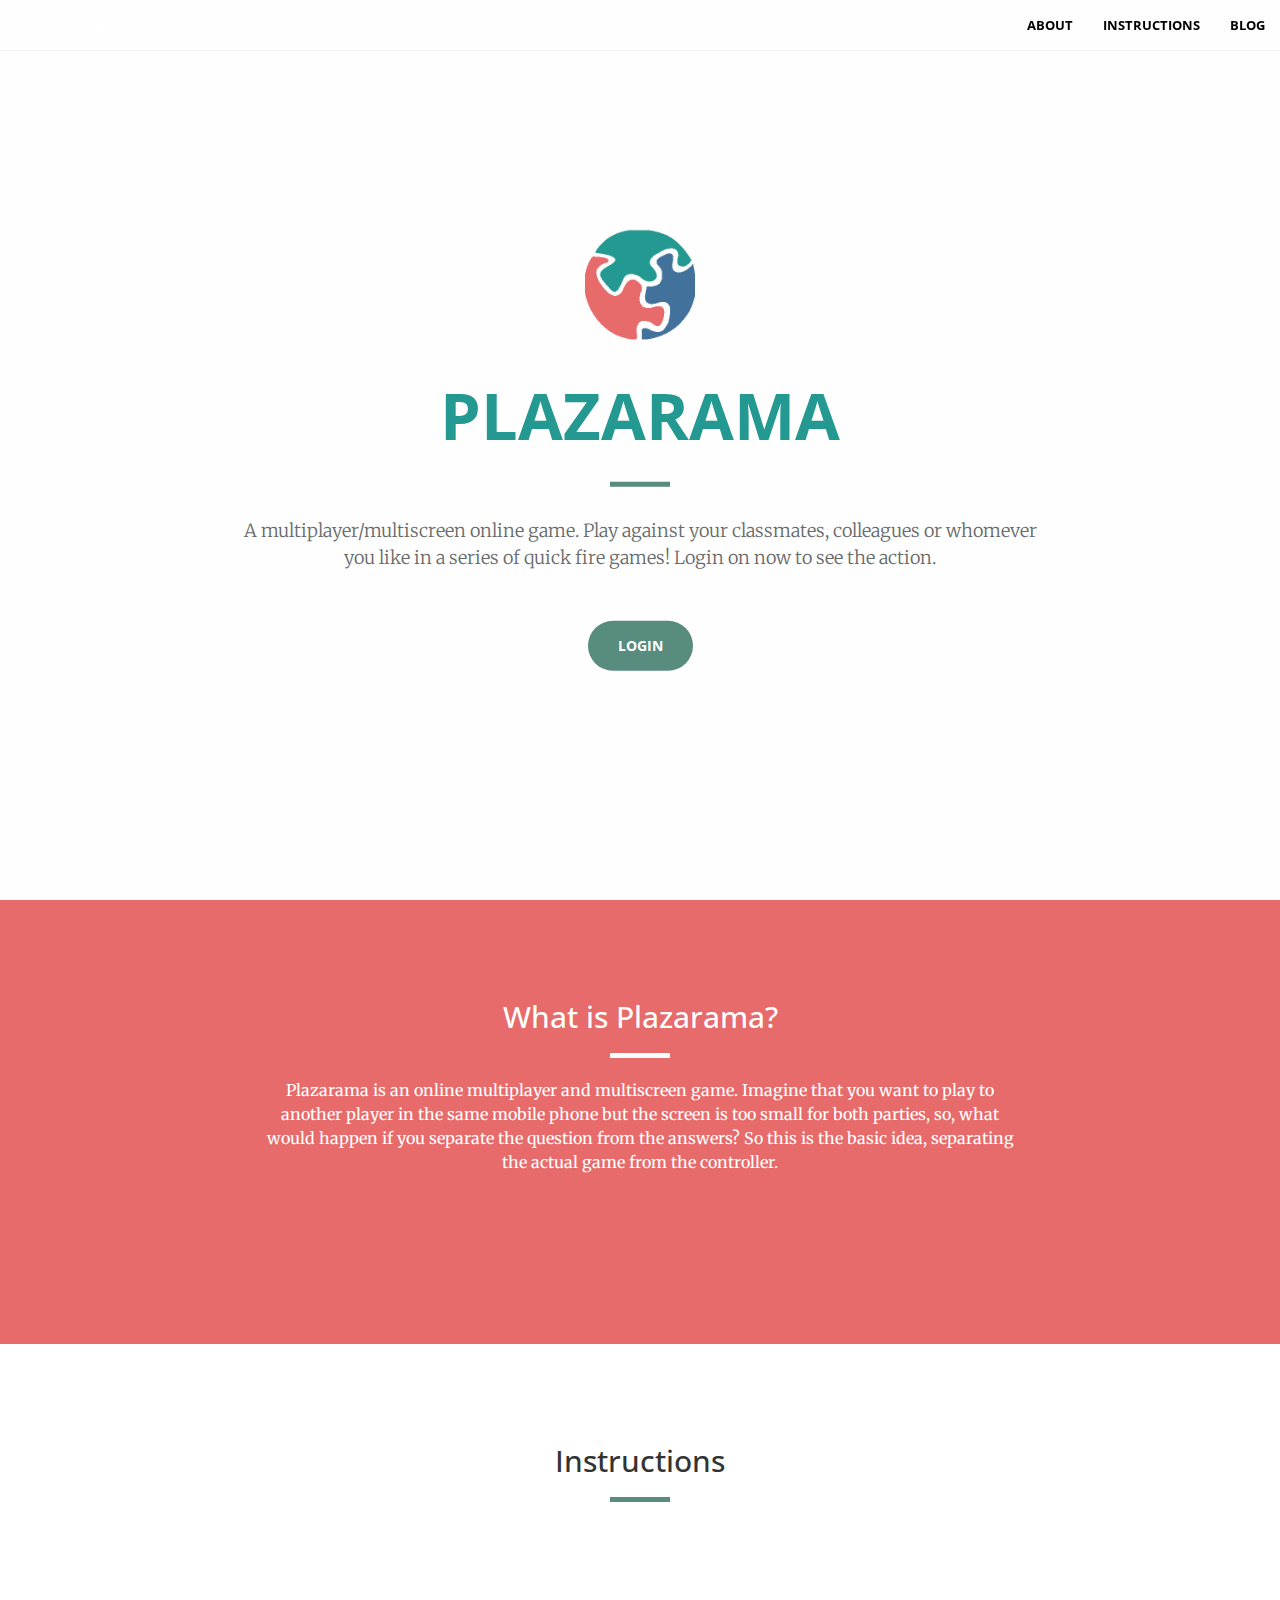
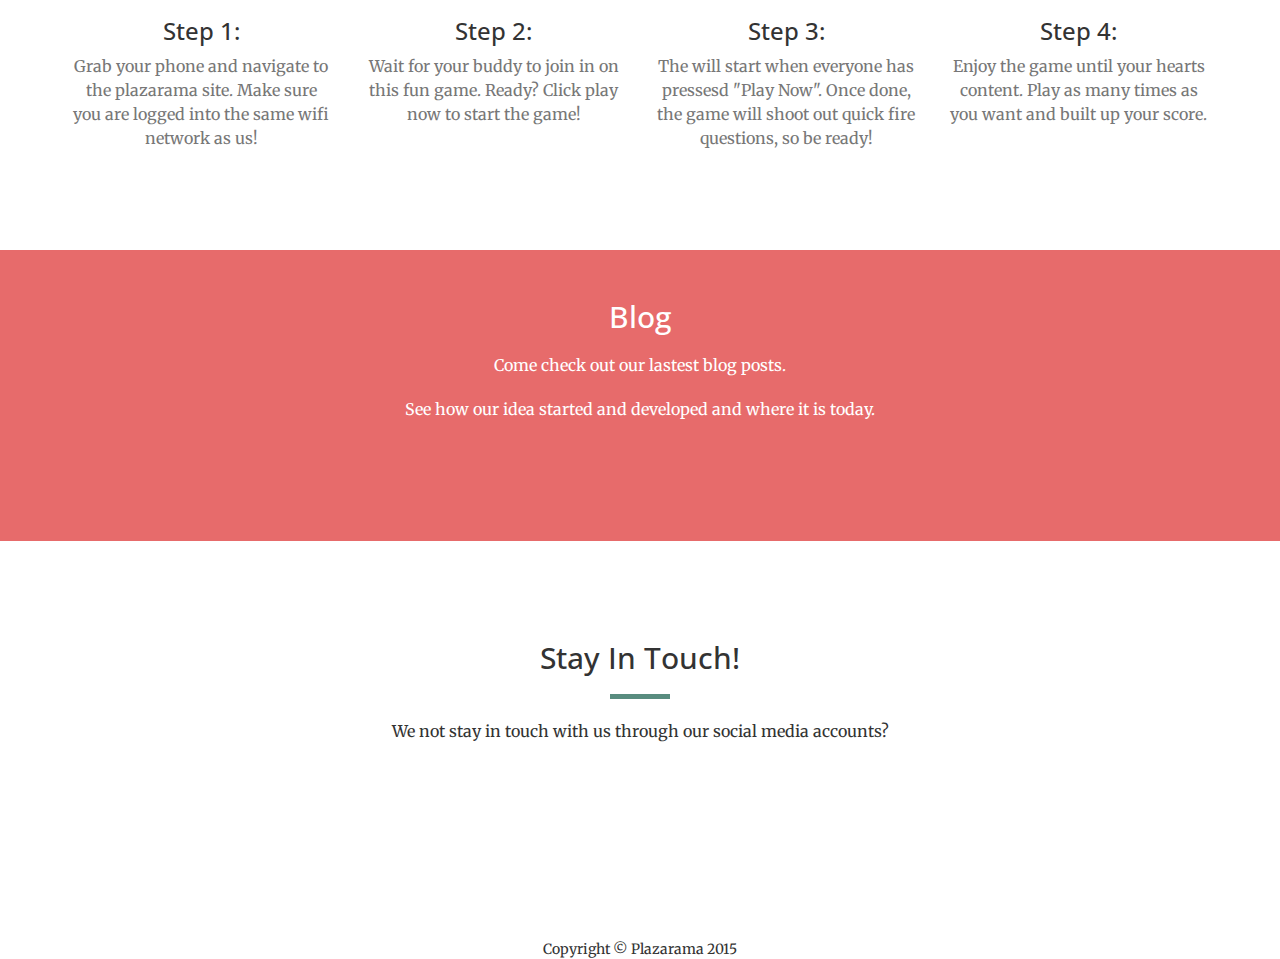
<file: index.html>
<!DOCTYPE html>
<html lang="en">
<head>

    <meta charset="utf-8">
    <meta http-equiv="X-UA-Compatible" content="IE=edge">
    <meta name="viewport" content="width=device-width, initial-scale=1">
    <meta name="description" content="">
    <meta name="author" content="">

    <!-- Bootstrap Core CSS -->
    <link rel="stylesheet" href="css/bootstrap.min.css" type="text/css">

    <!-- Custom Fonts -->
    <link href='http://fonts.googleapis.com/css?family=Open+Sans:300italic,400italic,600italic,700italic,800italic,400,300,600,700,800' rel='stylesheet' type='text/css'>
    <link href='http://fonts.googleapis.com/css?family=Merriweather:400,300,300italic,400italic,700,700italic,900,900italic' rel='stylesheet' type='text/css'>
    <link rel="stylesheet" href="font-awesome/css/font-awesome.min.css" type="text/css">

    <!-- The animate css for the steps -->
    <link rel="stylesheet" href="css/animate.min.css" type="text/css">

    <!-- Custom CSS  main-->
    <link rel="stylesheet" href="css/custom.css" type="text/css">

    <!--Favicon-->
    <link rel="shortcut icon" href="favicon.ico" type="image/x-icon" />

    <title>Plazarama</title>

</head>

<!--Navagation on the index page.-->
<body id="page-top">

    <nav id="mainNav" class="navbar navbar-default navbar-fixed-top">
        <div class="container-fluid">
            <!-- Burger bar for moblie -->
            <div class="navbar-header">
                <button type="button" class="navbar-toggle collapsed" data-toggle="collapse" data-target="#bs-example-navbar-collapse-1">
                    <span class="sr-only">Toggle navigation</span>
                    <span class="icon-bar"></span>
                    <span class="icon-bar"></span>
                    <span class="icon-bar"></span>
                </button>

                <a class="navbar-brand page-scroll" href="#page-top">Plazarama</a>
            </div>

          
            <div class="collapse navbar-collapse" id="bs-example-navbar-collapse-1">
                <ul class="nav navbar-nav navbar-right">
                    <li>
                        <a class="page-scroll" href="#about">About</a>
                    </li>
                    <li>
                        <a class="page-scroll" href="#instructions">Instructions</a>
                    </li>
                    <li>
                        <a class="page-scroll" href="#blog">Blog</a>
                    </li>
                </ul>
            </div>
      
        </div>
      
    </nav>

    <header>
        <div class="header-content">
            <div class="header-content-inner">
        <img class="img-responsive center-block" src="img/logo.png" width="110" height="90" alt="">
        <br>
        <br>
                <h1>Plazarama</h1>
                 <hr>
                <p>A multiplayer/multiscreen online game. Play against your classmates, colleagues or whomever you like in a series of quick fire games! Login on now to see the action.</p>
                <a href="#" class="btn btn-primary btn-xl page-scroll wow bounce" data-toggle="modal" data-target="#myModal">Login</a>

<!-- Modal -->
<div class="modal fade" id="myModal" tabindex="-1" role="dialog" aria-labelledby="myModalLabel" aria-hidden="true">
  <div class="modal-dialog">
    <div class="modal-content">
      <div class="modal-header">
        <button type="button" class="close" data-dismiss="modal" aria-label="Close"><span aria-hidden="true">&times;</span></button>
        <h3 class="text-center" class="modal-title" id="myModalLabel" >Login Now.</h3>
      <h4 class="text-center" >You can sign in with facebook or login as a guest.</h4>
      </div>
      <div class="modal-body">
        
        <button type="button" class="btn btn-primary">Sign in with FACEBOOK</button>
        <br>
        <br>
        <br>
        <button type="button" class="btn btn-primary">Sign in as a GUEST</button>
        <hr/>

        <button type="button" class="btn btn-default" data-dismiss="modal">Cancel</button>
        
      </div>
    </div>
  </div>
</div>





            </div>
        </div>
    </header>


<!--About us-->


    <section class="bg-primary" id="about">
        <div class="container">
            <div class="row">
                <div class="col-lg-8 col-lg-offset-2 text-center">
                    <h2 class="section-heading">What is Plazarama?</h2>
                    <!-- line seprate-->
                    <hr class="light">
                    <p class="text-faded">Plazarama is an online multiplayer and multiscreen game. Imagine that you want to play to another player in the same mobile phone but the screen is too small for both parties, so, what would happen if you separate the question from the answers? So this is the basic idea, separating the actual game from the controller.</p>
                    <a href="#" class="btn btn-default btn-xl wow bounceInLeft">LOGIN</a>
                </div>
            </div>
        </div>
    </section>

    <!--end of about us-->

<!--HOW TO PLAY-->
    <section id="instructions">
        <div class="container">
            <div class="row">
                <div class="col-lg-12 text-center">
                    <h2 class="section-heading">Instructions</h2>
                    <hr class="primary">
                </div>
            </div>
        </div>
        <div class="container">
            <div class="row">
                <div class="col-lg-3 col-md-6 text-center">
                    <div class="service-box">
                        <i class="fa fa-4x fa-mobile wow bounceInUp text-primary"></i>
                        <h3>Step 1:</h3>
                        <p class="text-muted">Grab your phone and navigate to the plazarama site. Make sure you are logged into the same wifi network as us!</p>
                    </div>
                </div>
                <div class="col-lg-3 col-md-6 text-center">
                    <div class="service-box">
                        <i class="fa fa-4x fa-user-plus wow bounceInUp text-primary" data-wow-delay=".1s"></i>
                        <h3>Step 2:</h3>
                        <p class="text-muted">Wait for your buddy to join in on this fun game. Ready? Click play now to start the game!</p>
                    </div>
                </div>
                <div class="col-lg-3 col-md-6 text-center">
                    <div class="service-box">
                        <i class="fa fa-4x fa-spinner wow bounceInUp text-primary" data-wow-delay=".2s"></i>
                        <h3>Step 3:</h3>
                        <p class="text-muted">The will start when everyone has pressesd "Play Now". Once done, the game will shoot out quick fire questions, so be ready!</p>
                    </div>
                </div>
                <div class="col-lg-3 col-md-6 text-center">
                    <div class="service-box">
                        <i class="fa fa-4x fa-heart wow bounceInUp text-primary" data-wow-delay=".3s"></i>
                        <h3>Step 4:</h3>
                        <p class="text-muted">Enjoy the game until your hearts content. Play as many times as you want and built up your score.</p>
                    </div>
                </div>
            </div>
        </div>
    </section>

<!--end of steps-->


    
<!--BLOG SECTION-->
    <aside class="bg-dark">
        <div class="container text-center">
            <div class="call-to-action">
                <h2>Blog</h2>
                <p>Come check out our lastest blog posts.</p>
                <p>See how our idea started and developed and where it is today.</p>

                <a href="http://plazarama.github.io/2015/plazarama-project/" class="btn btn-default btn-xl wow shake">Check It Out</a>
            </div>
        </div>
    </aside>

    <section id="blog">
        <div class="container">
            <div class="row">
                <div class="col-lg-8 col-lg-offset-2 text-center">
                    <h2 class="section-heading">Stay In Touch!</h2>
                    <hr class="primary">
                    <p>We not stay in touch with us through our social media accounts?</p>
                </div>
                <div class="col-lg-3 col-md-6 text-center">
                    <div class="service-box">
                        <i class="fa fa-4x fa-facebook-square wow bounceInUp text-primary"></i>
                   
                    </div>
                </div>
                <div class="col-lg-3 col-md-6 text-center">
                    <div class="service-box">
                        <i class="fa fa-4x fa-twitter-square wow bounceInUp text-primary" data-wow-delay=".1s"></i>
                  </div>
                </div>
                <div class="col-lg-3 col-md-6 text-center">
                    <div class="service-box">
                        <i class="fa fa-4x fa-pinterest-square wow bounceInUp text-primary" data-wow-delay=".2s"></i>
          
                    </div>
                </div>
                <div class="col-lg-3 col-md-6 text-center">
                    <div class="service-box">
                        <i class="fa fa-4x fa-instagram wow bounceInUp text-primary" data-wow-delay=".3s"></i>

                       
                    </div>
                </div>
            </div>
        </div>
    </section>


        <div class="footer-below">
            <div class="container">
                <div class="row">
                    <div class="col-lg-12 text-center">
                        Copyright &copy; Plazarama 2015
                    </div>
                </div>
            </div>
        </div>
    </footer>

    <!-- jQuery -->
    <script src="js/jquery.js"></script>

    <!-- Bootstrap Core JavaScript -->
    <script src="js/bootstrap.min.js"></script>

    <!-- Plugin JavaScript -->
    <script src="js/jquery.easing.min.js"></script>
    <script src="js/jquery.fittext.js"></script>

    <script src="js/wow.min.js"></script>

    <!-- Custom Theme JavaScript -->
    <script src="js/creative.js"></script>

</body>

</html>
</file>
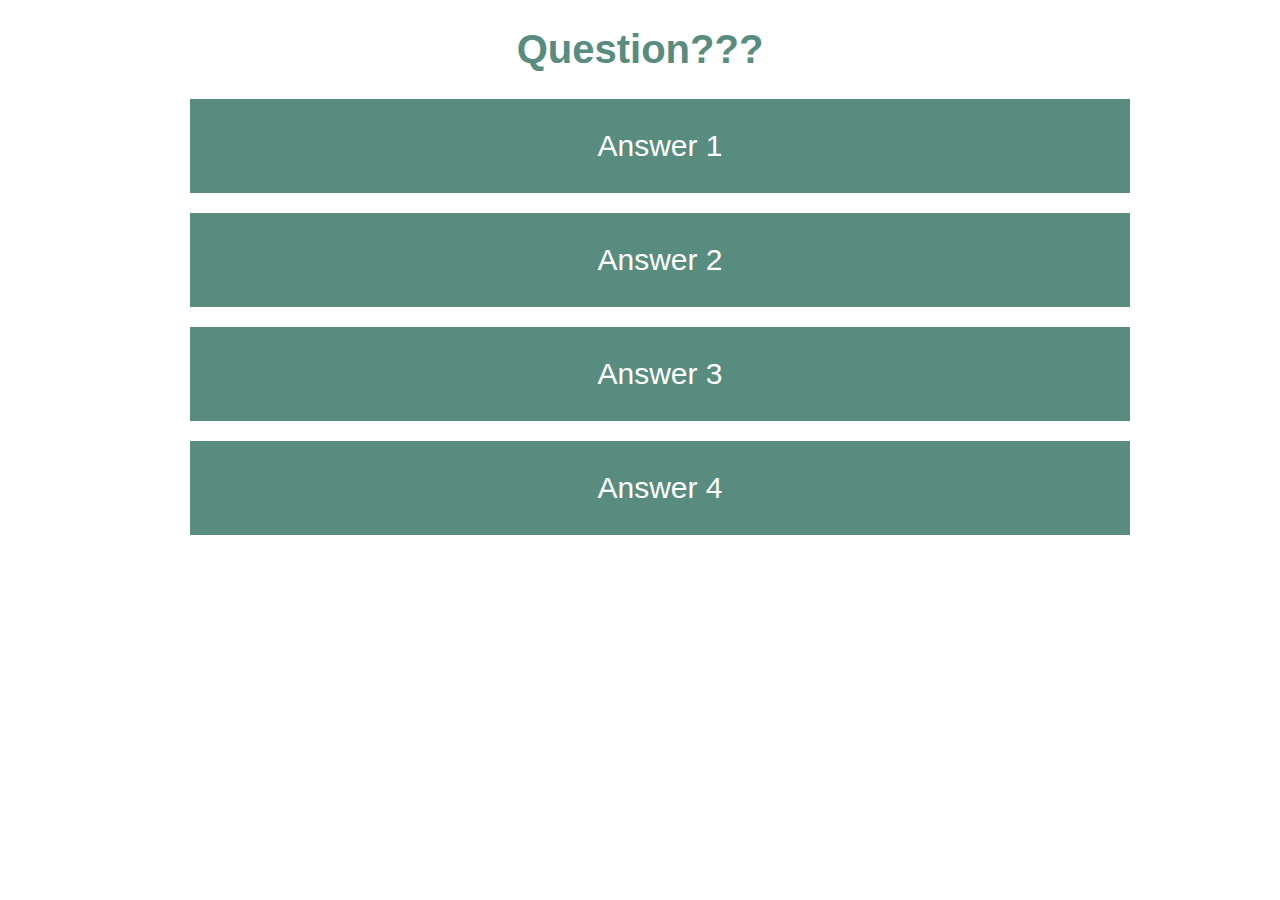
<file: GamePage.html>
<!DOCTYPE html>
<html lang="en-us">
<head> 
	<meta charset="utf-8">
    <meta http-equiv="X-UA-Compatible" content="IE=edge">
    <meta name="viewport" content="width=device-width, initial-scale=1">
    <meta name="description" content="">
    <meta name="author" content="">

    <title>Quiz</title>
<style>

ul li{
	background-color:#578c7e;
	color:#ffffff;
	padding:30px;
	margin-top: 20px;
	font-family: Arial, Helvetica, sans-serif;
	text-align: center;
	font-size: 30px;
	margin-left:auto;
	margin-right:auto;
}
ul li:hover{
	background-color:#8c4646;

}
h1{
	font-family: Arial, Helvetica, sans-serif;
	text-align: center;
	font-size: 40px;
	color:#578c7e;
}
@media screen and (min-width:800px) {
 .main {
    width: 980px;
   	margin: 0 auto;
   }       
}   
</style>

</head>
<body onLoad="init()">
	<div class ="main">
		<h1>Question???</h1>
		<ul style="list-style-type:none">
  			<li>Answer 1</li>
  			<li>Answer 2</li>
  			<li>Answer 3</li>
  			<li>Answer 4</li>
		</ul>   

	</div>
</body>
</html>
</file>
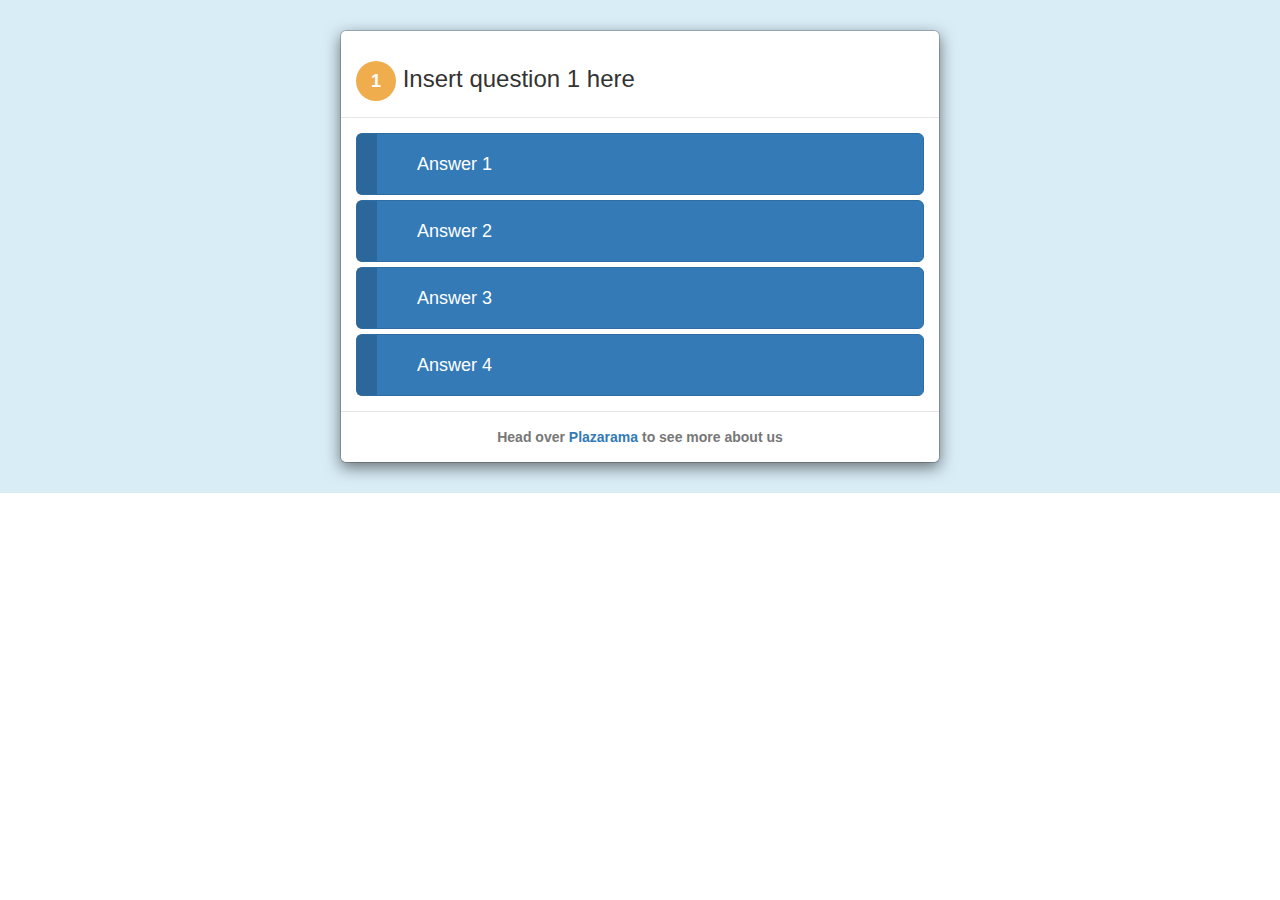
<file: quiz.html>
<!DOCTYPE html>
<html lang="en">
<head>
    <meta charset="utf-8">
    <meta http-equiv="X-UA-Compatible" content="IE=edge">
    <meta name="viewport" content="width=device-width, initial-scale=1">
    <meta name="description" content="">
    <meta name="author" content="">

    <title>Quiz</title>

    <!--BootStap-->
    <link href="http://maxcdn.bootstrapcdn.com/bootstrap/3.3.0/css/bootstrap.min.css" rel="stylesheet">

    <!-- Quiz CSS-->
    <link rel="stylesheet" href="css/quiz.css" type="text/css">
    
   
    <script src="http://code.jquery.com/jquery-1.11.1.min.js"></script>
    <script src="http://maxcdn.bootstrapcdn.com/bootstrap/3.3.0/js/bootstrap.min.js"></script>
    <link rel="shortcut icon" href="favicon.ico" type="image/x-icon" />
</head>


<!--Main Body Of The Quiz-->
<body>
<div class="container-fluid bg-info">
    <div class="modal-dialog">
      <div class="modal-content">
         <div class="modal-header">
         <!--draw question from database-->
            <h3><span class="label label-warning" id="qid">1</span> Insert question 1 here</h3>
        </div>
        <div class="modal-body">
            <div class="col-xs-3 col-xs-offset-5">
               <div id="loadbar" style="display: none;">
                  <div class="blockG" id="rotateG_01"></div>
                  <div class="blockG" id="rotateG_02"></div>
                  <div class="blockG" id="rotateG_03"></div>
                  <div class="blockG" id="rotateG_04"></div>
                  <div class="blockG" id="rotateG_05"></div>
                  <div class="blockG" id="rotateG_06"></div>
                  <div class="blockG" id="rotateG_07"></div>
                  <div class="blockG" id="rotateG_08"></div>
              </div>
          </div>
            <!--draw answers from the database-->
          <div class="quiz" id="quiz" data-toggle="buttons">
           <label class="element-animation1 btn btn-lg btn-primary btn-block"><span class="btn-label"></span> <input type="radio"name="q_answer" value="1">Answer 1</label>

           <label class="element-animation2 btn btn-lg btn-primary btn-block"><span class="btn-label"></span> <input type="radio" name="q_answer" value="2">Answer 2</label>

           <label class="element-animation3 btn btn-lg btn-primary btn-block"><span class="btn-label"></span> <input type="radio" name="q_answer" value="3">Answer 3</label>

           <label class="element-animation4 btn btn-lg btn-primary btn-block"><span class="btn-label"></span> <input type="radio" name="q_answer" value="4">Answer 4</label>

       </div>
   </div>

   <div class="modal-footer text-muted">
    <span id="answer"></span>

    
    <center>
<strong>Head over <a href="http://plazarama.github.io/" target="_blank">Plazarama</a> to see more about us</strong>
</center>

</div>
</div>
</div>
</div>

</body>
</html>
</file>
<file: css/custom.css>
html,
body {
    width: 100%;
    height: 100%;
}

body {
    font-family: Merriweather,'Helvetica Neue',Arial,sans-serif;
}

hr {
    max-width: 60px;
    border-color: #588c7f;
    border-width: 5px;
}

hr.light {
    border-color: #fff;
}

a {
    color: #f05f40;
    -webkit-transition: all .35s;
    -moz-transition: all .35s;
    transition: all .35s;
}

a:hover,
a:focus {
    color: #eb3812;
}

h1,
h2,
h3,
h4,
h5,
h6 {
    font-family: 'Open Sans','Helvetica Neue',Arial,sans-serif;
}

p {
    margin-bottom: 20px;
    font-size: 16px;
    line-height: 1.5;
}

.bg-primary {
    background-color: #e76b6b;
}

.bg-dark {
    color: #fff;
    background-color: #e76b6b;
}

.text-faded {
    color: #fff;
}

section {
    padding: 100px 0;
}

aside {
    padding: 50px 0;
}

.no-padding {
    padding: 0;
}

.navbar-default {
    border-color: rgba(34,34,34,.05);
    font-family: 'Open Sans','Helvetica Neue',Arial,sans-serif;
    background-color: #fff;
    -webkit-transition: all .35s;
    -moz-transition: all .35s;
    transition: all .35s;
}

.navbar-default .navbar-header .navbar-brand {
    text-transform: uppercase;
    font-family: 'Open Sans','Helvetica Neue',Arial,sans-serif;
    font-weight: 700;
    color: #588c7f;
}

.navbar-default .navbar-header .navbar-brand:hover,
.navbar-default .navbar-header .navbar-brand:focus {
    color: #588c7f;
}

.navbar-default .nav > li>a,
.navbar-default .nav>li>a:focus {
    text-transform: uppercase;
    font-size: 13px;
    font-weight: 700;
    color: #222;
}

.navbar-default .nav > li>a:hover,
.navbar-default .nav>li>a:focus:hover {
    color: #f05f40;
}

.navbar-default .nav > li.active>a,
.navbar-default .nav>li.active>a:focus {
    color: #588c7f!important;
    background-color: transparent;
}

.navbar-default .nav > li.active>a:hover,
.navbar-default .nav>li.active>a:focus:hover {
    background-color: transparent;
}

@media(min-width:768px) {
    .navbar-default {
        
        background-color: transparent;
    }

    .navbar-default .navbar-header .navbar-brand {
        color: #000;
    }

    .navbar-default .navbar-header .navbar-brand:hover,
    .navbar-default .navbar-header .navbar-brand:focus {
        color: #fff;
    }

    .navbar-default .nav > li>a,
    .navbar-default .nav>li>a:focus {
        color: #000;
    }

    .navbar-default .nav > li>a:hover,
    .navbar-default .nav>li>a:focus:hover {
        color: #fff;
    }

    .navbar-default.affix {
        border-color: rgba(34,34,34,.05);
        background-color: #fff;
    }

    .navbar-default.affix .navbar-header .navbar-brand {
        font-size: 15px;
        color: #588c7f;
    }

    .navbar-default.affix .navbar-header .navbar-brand:hover,
    .navbar-default.affix .navbar-header .navbar-brand:focus {
        color: #eb3812;
    }

    .navbar-default.affix .nav > li>a,
    .navbar-default.affix .nav>li>a:focus {
        color: #222;
    }

    .navbar-default.affix .nav > li>a:hover,
    .navbar-default.affix .nav>li>a:focus:hover {
        color: #f05f40;
    }
}

header {
    position: relative;
    width: 100%;
    min-height: auto;
    text-align: center;
    color: #249991;
    background-position: center;
    background-color: #fefefe;

}

header .header-content {
    position: relative;
    width: 100%;
    padding: 100px 15px;
    text-align: center;
}

header .header-content .header-content-inner h1 {
    margin-top: 0;
    margin-bottom: 0;
    text-transform: uppercase;
    font-weight: 700;
}

header .header-content .header-content-inner hr {
    margin: 30px auto;
}

header .header-content .header-content-inner p {
    margin-bottom: 50px;
    font-size: 16px;
    font-weight: 300;
    color: #676b6b;
}

@media(min-width:768px) {
    header {
        min-height: 100%;
    }

    header .header-content {
        position: absolute;
        top: 50%;
        padding: 0 50px;
        -webkit-transform: translateY(-50%);
        -ms-transform: translateY(-50%);
        transform: translateY(-50%);
    }

    header .header-content .header-content-inner {
        margin-right: auto;
        margin-left: auto;
        max-width: 1000px;
    }

    header .header-content .header-content-inner p {
        margin-right: auto;
        margin-left: auto;
        max-width: 80%;
        font-size: 18px;
    }
}

.section-heading {
    margin-top: 0;
}

.service-box {
    margin: 50px auto 0;
    max-width: 400px;
}

@media(min-width:992px) {
    .service-box {
        margin: 20px auto 0;
    }
}

.service-box p {
    margin-bottom: 0;
}

.portfolio-box {
    display: block;
    position: relative;
    margin: 0 auto;
    max-width: 650px;
}

.portfolio-box .portfolio-box-caption {
    display: block;
    position: absolute;
    bottom: 0;
    width: 100%;
    height: 100%;
    text-align: center;
    color: #fff;
    opacity: 0;
    background: rgba(240,95,64,.9);
    -webkit-transition: all .35s;
    -moz-transition: all .35s;
    transition: all .35s;
}

.portfolio-box .portfolio-box-caption .portfolio-box-caption-content {
    position: absolute;
    top: 50%;
    width: 100%;
    text-align: center;
    transform: translateY(-50%);
}

.portfolio-box .portfolio-box-caption .portfolio-box-caption-content .project-category,
.portfolio-box .portfolio-box-caption .portfolio-box-caption-content .project-name {
    padding: 0 15px;
    font-family: 'Open Sans','Helvetica Neue',Arial,sans-serif;
}

.portfolio-box .portfolio-box-caption .portfolio-box-caption-content .project-category {
    text-transform: uppercase;
    font-size: 14px;
    font-weight: 600;
}

.portfolio-box .portfolio-box-caption .portfolio-box-caption-content .project-name {
    font-size: 18px;
}

.portfolio-box:hover .portfolio-box-caption {
    opacity: 1;
}

@media(min-width:768px) {
    .portfolio-box .portfolio-box-caption .portfolio-box-caption-content .project-category {
        font-size: 16px;
    }

    .portfolio-box .portfolio-box-caption .portfolio-box-caption-content .project-name {
        font-size: 22px;
    }
}

.call-to-action h2 {
    margin: 0 auto 20px;
}

.text-primary {
    color: #249991;
}

.no-gutter > [class*=col-] {
    padding-right: 0;
    padding-left: 0;
}

.btn-default {
    border-color: #fff;
    color: #222;
    background-color: #fff;
    -webkit-transition: all .35s;
    -moz-transition: all .35s;
    transition: all .35s;
}

.btn-default:hover,
.btn-default:focus,
.btn-default.focus,
.btn-default:active,
.btn-default.active,
.open > .dropdown-toggle.btn-default {
    border-color: #ededed;
    color: #222;
    background-color: #f2f2f2;
}

.btn-default:active,
.btn-default.active,
.open > .dropdown-toggle.btn-default {
    background-image: none;
}

.btn-default.disabled,
.btn-default[disabled],
fieldset[disabled] .btn-default,
.btn-default.disabled:hover,
.btn-default[disabled]:hover,
fieldset[disabled] .btn-default:hover,
.btn-default.disabled:focus,
.btn-default[disabled]:focus,
fieldset[disabled] .btn-default:focus,
.btn-default.disabled.focus,
.btn-default[disabled].focus,
fieldset[disabled] .btn-default.focus,
.btn-default.disabled:active,
.btn-default[disabled]:active,
fieldset[disabled] .btn-default:active,
.btn-default.disabled.active,
.btn-default[disabled].active,
fieldset[disabled] .btn-default.active {
    border-color: #fff;
    background-color: #fff;
}

.btn-default .badge {
    color: #fff;
    background-color: #222;
}

.btn-primary {
    color: #fff;
    background-color: #588c7f;
    -webkit-transition: all .35s;
    -moz-transition: all .35s;
    transition: all .35s;
}

.btn-primary:hover,
.btn-primary:focus,
.btn-primary.focus,
.btn-primary:active,
.btn-primary.active,
.open > .dropdown-toggle.btn-primary {
    color: #fff;
    background-color: #6baa9a;
}

.btn-primary:active,
.btn-primary.active,
.open > .dropdown-toggle.btn-primary {
    background-image: none;
}

.btn-primary.disabled,
.btn-primary[disabled],
fieldset[disabled] .btn-primary,
.btn-primary.disabled:hover,
.btn-primary[disabled]:hover,
fieldset[disabled] .btn-primary:hover,
.btn-primary.disabled:focus,
.btn-primary[disabled]:focus,
fieldset[disabled] .btn-primary:focus,
.btn-primary.disabled.focus,
.btn-primary[disabled].focus,
fieldset[disabled] .btn-primary.focus,
.btn-primary.disabled:active,
.btn-primary[disabled]:active,
fieldset[disabled] .btn-primary:active,
.btn-primary.disabled.active,
.btn-primary[disabled].active,
fieldset[disabled] .btn-primary.active {
    border-color: #f05f40;
    background-color: #f05f40;
}

.btn-primary .badge {
    color: #f05f40;
    background-color: #fff;
}

.btn {
    border: 0;
    border-radius: 300px;
    text-transform: uppercase;
    font-family: 'Open Sans','Helvetica Neue',Arial,sans-serif;
    font-weight: 700;
}

.btn-xl {
    padding: 15px 30px;
}

::-moz-selection {
    text-shadow: none;
    color: #fff;
    background: #222;
}

::selection {
    text-shadow: none;
    color: #fff;
    background: #222;
}

img::selection {
    color: #fff;
    background: 0 0;
}

img::-moz-selection {
    color: #fff;
    background: 0 0;
}

body {
    webkit-tap-highlight-color: #222;
}
</file>
<file: css/quiz.css>
#qid {
  padding: 10px 15px;
  -moz-border-radius: 50px;
  -webkit-border-radius: 50px;
  border-radius: 20px;
}
label.btn {
    padding: 18px 60px;
    white-space: normal;
    -webkit-transform: scale(1.0);
    -moz-transform: scale(1.0);
    -o-transform: scale(1.0);
    -webkit-transition-duration: .3s;
    -moz-transition-duration: .3s;
    -o-transition-duration: .3s
}

label.btn:hover {
    text-shadow: 0 3px 2px rgba(0,0,0,0.4);
    -webkit-transform: scale(1.1);
    -moz-transform: scale(1.1);
    -o-transform: scale(1.1)
}
label.btn-block {
    text-align: left;
    position: relative
}

label .btn-label {
    position: absolute;
    left: 0;
    top: 0;
    display: inline-block;
    padding: 0 10px;
    background: rgba(0,0,0,.15);
    height: 100%
}

label .glyphicon {
    top: 34%
}
.element-animation1 {
    animation: animationFrames ease .8s;
    animation-iteration-count: 1;
    transform-origin: 50% 50%;
    -webkit-animation: animationFrames ease .8s;
    -webkit-animation-iteration-count: 1;
    -webkit-transform-origin: 50% 50%;
    -ms-animation: animationFrames ease .8s;
    -ms-animation-iteration-count: 1;
    -ms-transform-origin: 50% 50%
}
.element-animation2 {
    animation: animationFrames ease 1s;
    animation-iteration-count: 1;
    transform-origin: 50% 50%;
    -webkit-animation: animationFrames ease 1s;
    -webkit-animation-iteration-count: 1;
    -webkit-transform-origin: 50% 50%;
    -ms-animation: animationFrames ease 1s;
    -ms-animation-iteration-count: 1;
    -ms-transform-origin: 50% 50%
}
.element-animation3 {
    animation: animationFrames ease 1.2s;
    animation-iteration-count: 1;
    transform-origin: 50% 50%;
    -webkit-animation: animationFrames ease 1.2s;
    -webkit-animation-iteration-count: 1;
    -webkit-transform-origin: 50% 50%;
    -ms-animation: animationFrames ease 1.2s;
    -ms-animation-iteration-count: 1;
    -ms-transform-origin: 50% 50%
}
.element-animation4 {
    animation: animationFrames ease 1.4s;
    animation-iteration-count: 1;
    transform-origin: 50% 50%;
    -webkit-animation: animationFrames ease 1.4s;
    -webkit-animation-iteration-count: 1;
    -webkit-transform-origin: 50% 50%;
    -ms-animation: animationFrames ease 1.4s;
    -ms-animation-iteration-count: 1;
    -ms-transform-origin: 50% 50%
}
@keyframes animationFrames {
    0% {
        opacity: 0;
        transform: translate(-1500px,0px)
    }

    60% {
        opacity: 1;
        transform: translate(30px,0px)
    }

    80% {
        transform: translate(-10px,0px)
    }

    100% {
        opacity: 1;
        transform: translate(0px,0px)
    }
}

@-webkit-keyframes animationFrames {
    0% {
        opacity: 0;
        -webkit-transform: translate(-1500px,0px)
    }
    60% {
        opacity: 1;
        -webkit-transform: translate(30px,0px)
    }

    80% {
        -webkit-transform: translate(-10px,0px)
    }

    100% {
        opacity: 1;
        -webkit-transform: translate(0px,0px)
    }
}

@-ms-keyframes animationFrames {
    0% {
        opacity: 0;
        -ms-transform: translate(-1500px,0px)
    }

    60% {
        opacity: 1;
        -ms-transform: translate(30px,0px)
    }
    80% {
        -ms-transform: translate(-10px,0px)
    }

    100% {
        opacity: 1;
        -ms-transform: translate(0px,0px)
    }
}

.modal-header {
    background-color: transparent;
    color: inherit
}

.modal-body {
    min-height: 205px
}
#loadbar {
    position: absolute;
    width: 62px;
    height: 77px;
    top: 2em
}
.blockG {
    position: absolute;
    background-color: #FFF;
    width: 10px;
    height: 24px;
    -moz-border-radius: 8px 8px 0 0;
    -moz-transform: scale(0.4);
    -moz-animation-name: fadeG;
    -moz-animation-duration: .8800000000000001s;
    -moz-animation-iteration-count: infinite;
    -moz-animation-direction: linear;
    -webkit-border-radius: 8px 8px 0 0;
    -webkit-transform: scale(0.4);
    -webkit-animation-name: fadeG;
    -webkit-animation-duration: .8800000000000001s;
    -webkit-animation-iteration-count: infinite;
    -webkit-animation-direction: linear;
    -ms-border-radius: 8px 8px 0 0;
    -ms-transform: scale(0.4);
    -ms-animation-name: fadeG;
    -ms-animation-duration: .8800000000000001s;
    -ms-animation-iteration-count: infinite;
    -ms-animation-direction: linear;
    -o-border-radius: 8px 8px 0 0;
    -o-transform: scale(0.4);
    -o-animation-name: fadeG;
    -o-animation-duration: .8800000000000001s;
    -o-animation-iteration-count: infinite;
    -o-animation-direction: linear;
    border-radius: 8px 8px 0 0;
    transform: scale(0.4);
    animation-name: fadeG;
    animation-duration: .8800000000000001s;
    animation-iteration-count: infinite;
    animation-direction: linear
}
#rotateG_01 {
    left: 0;
    top: 28px;
    -moz-animation-delay: .33s;
    -moz-transform: rotate(-90deg);
    -webkit-animation-delay: .33s;
    -webkit-transform: rotate(-90deg);
    -ms-animation-delay: .33s;
    -ms-transform: rotate(-90deg);
    -o-animation-delay: .33s;
    -o-transform: rotate(-90deg);
    animation-delay: .33s;
    transform: rotate(-90deg)
}
#rotateG_02 {
    left: 8px;
    top: 10px;
    -moz-animation-delay: .44000000000000006s;
    -moz-transform: rotate(-45deg);
    -webkit-animation-delay: .44000000000000006s;
    -webkit-transform: rotate(-45deg);
    -ms-animation-delay: .44000000000000006s;
    -ms-transform: rotate(-45deg);
    -o-animation-delay: .44000000000000006s;
    -o-transform: rotate(-45deg);
    animation-delay: .44000000000000006s;
    transform: rotate(-45deg)
}
#rotateG_03 {
    left: 26px;
    top: 3px;
    -moz-animation-delay: .55s;
    -moz-transform: rotate(0deg);
    -webkit-animation-delay: .55s;
    -webkit-transform: rotate(0deg);
    -ms-animation-delay: .55s;
    -ms-transform: rotate(0deg);
    -o-animation-delay: .55s;
    -o-transform: rotate(0deg);
    animation-delay: .55s;
    transform: rotate(0deg)
}
#rotateG_04 {
    right: 8px;
    top: 10px;
    -moz-animation-delay: .66s;
    -moz-transform: rotate(45deg);
    -webkit-animation-delay: .66s;
    -webkit-transform: rotate(45deg);
    -ms-animation-delay: .66s;
    -ms-transform: rotate(45deg);
    -o-animation-delay: .66s;
    -o-transform: rotate(45deg);
    animation-delay: .66s;
    transform: rotate(45deg)
}
#rotateG_05 {
    right: 0;
    top: 28px;
    -moz-animation-delay: .7700000000000001s;
    -moz-transform: rotate(90deg);
    -webkit-animation-delay: .7700000000000001s;
    -webkit-transform: rotate(90deg);
    -ms-animation-delay: .7700000000000001s;
    -ms-transform: rotate(90deg);
    -o-animation-delay: .7700000000000001s;
    -o-transform: rotate(90deg);
    animation-delay: .7700000000000001s;
    transform: rotate(90deg)
}
#rotateG_06 {
    right: 8px;
    bottom: 7px;
    -moz-animation-delay: .8800000000000001s;
    -moz-transform: rotate(135deg);
    -webkit-animation-delay: .8800000000000001s;
    -webkit-transform: rotate(135deg);
    -ms-animation-delay: .8800000000000001s;
    -ms-transform: rotate(135deg);
    -o-animation-delay: .8800000000000001s;
    -o-transform: rotate(135deg);
    animation-delay: .8800000000000001s;
    transform: rotate(135deg)
}
#rotateG_07 {
    bottom: 0;
    left: 26px;
    -moz-animation-delay: .99s;
    -moz-transform: rotate(180deg);
    -webkit-animation-delay: .99s;
    -webkit-transform: rotate(180deg);
    -ms-animation-delay: .99s;
    -ms-transform: rotate(180deg);
    -o-animation-delay: .99s;
    -o-transform: rotate(180deg);
    animation-delay: .99s;
    transform: rotate(180deg)
}
#rotateG_08 {
    left: 8px;
    bottom: 7px;
    -moz-animation-delay: 1.1s;
    -moz-transform: rotate(-135deg);
    -webkit-animation-delay: 1.1s;
    -webkit-transform: rotate(-135deg);
    -ms-animation-delay: 1.1s;
    -ms-transform: rotate(-135deg);
    -o-animation-delay: 1.1s;
    -o-transform: rotate(-135deg);
    animation-delay: 1.1s;
    transform: rotate(-135deg)
}
@-moz-keyframes fadeG {
    0% {
        background-color: #000
    }

    100% {
        background-color: #FFF
    }
}

@-webkit-keyframes fadeG {
    0% {
        background-color: #000
    }

    100% {
        background-color: #FFF
    }
}

@-ms-keyframes fadeG {
    0% {
        background-color: #000
    }

    100% {
        background-color: #FFF
    }
}

@-o-keyframes fadeG {
    0% {
        background-color: #000
    }
    100% {
        background-color: #FFF
    }
}

@keyframes fadeG {
    0% {
        background-color: #000
    }

    100% {
        background-color: #FFF
    }
}
</file>
